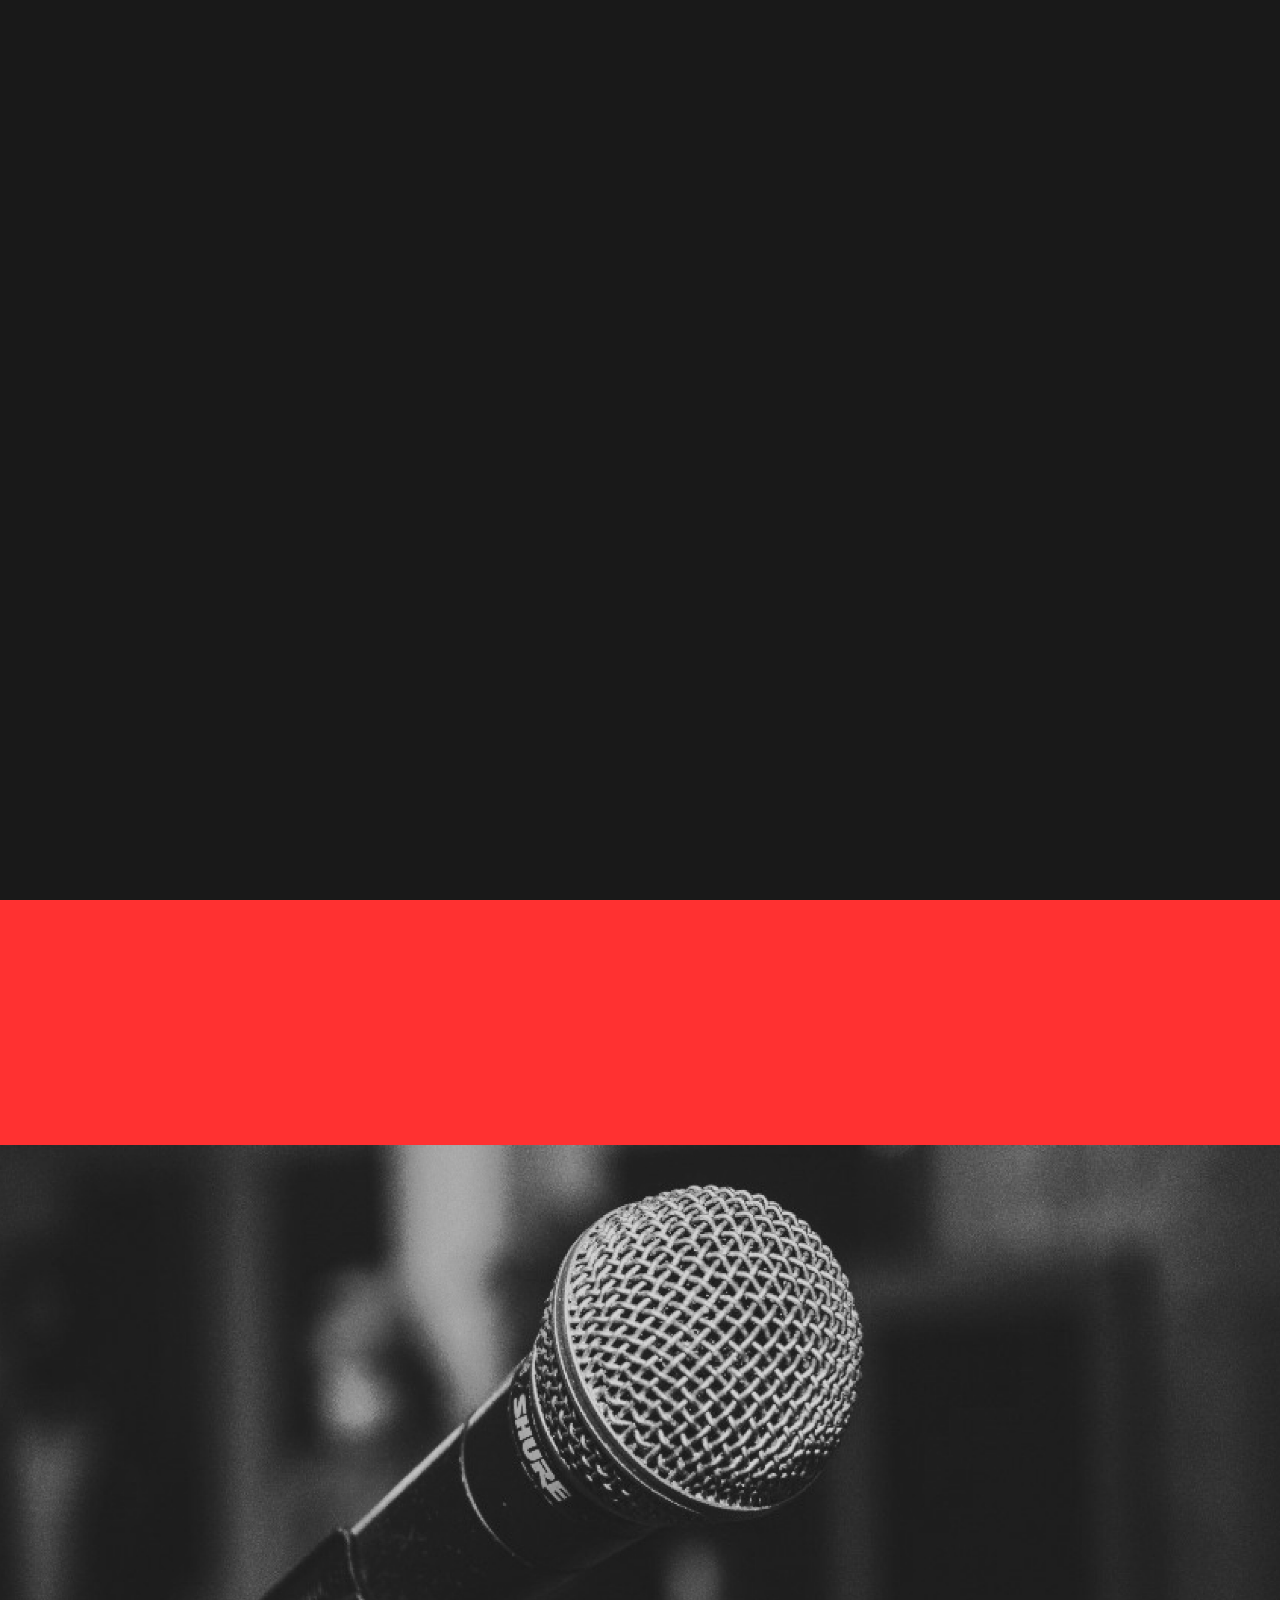
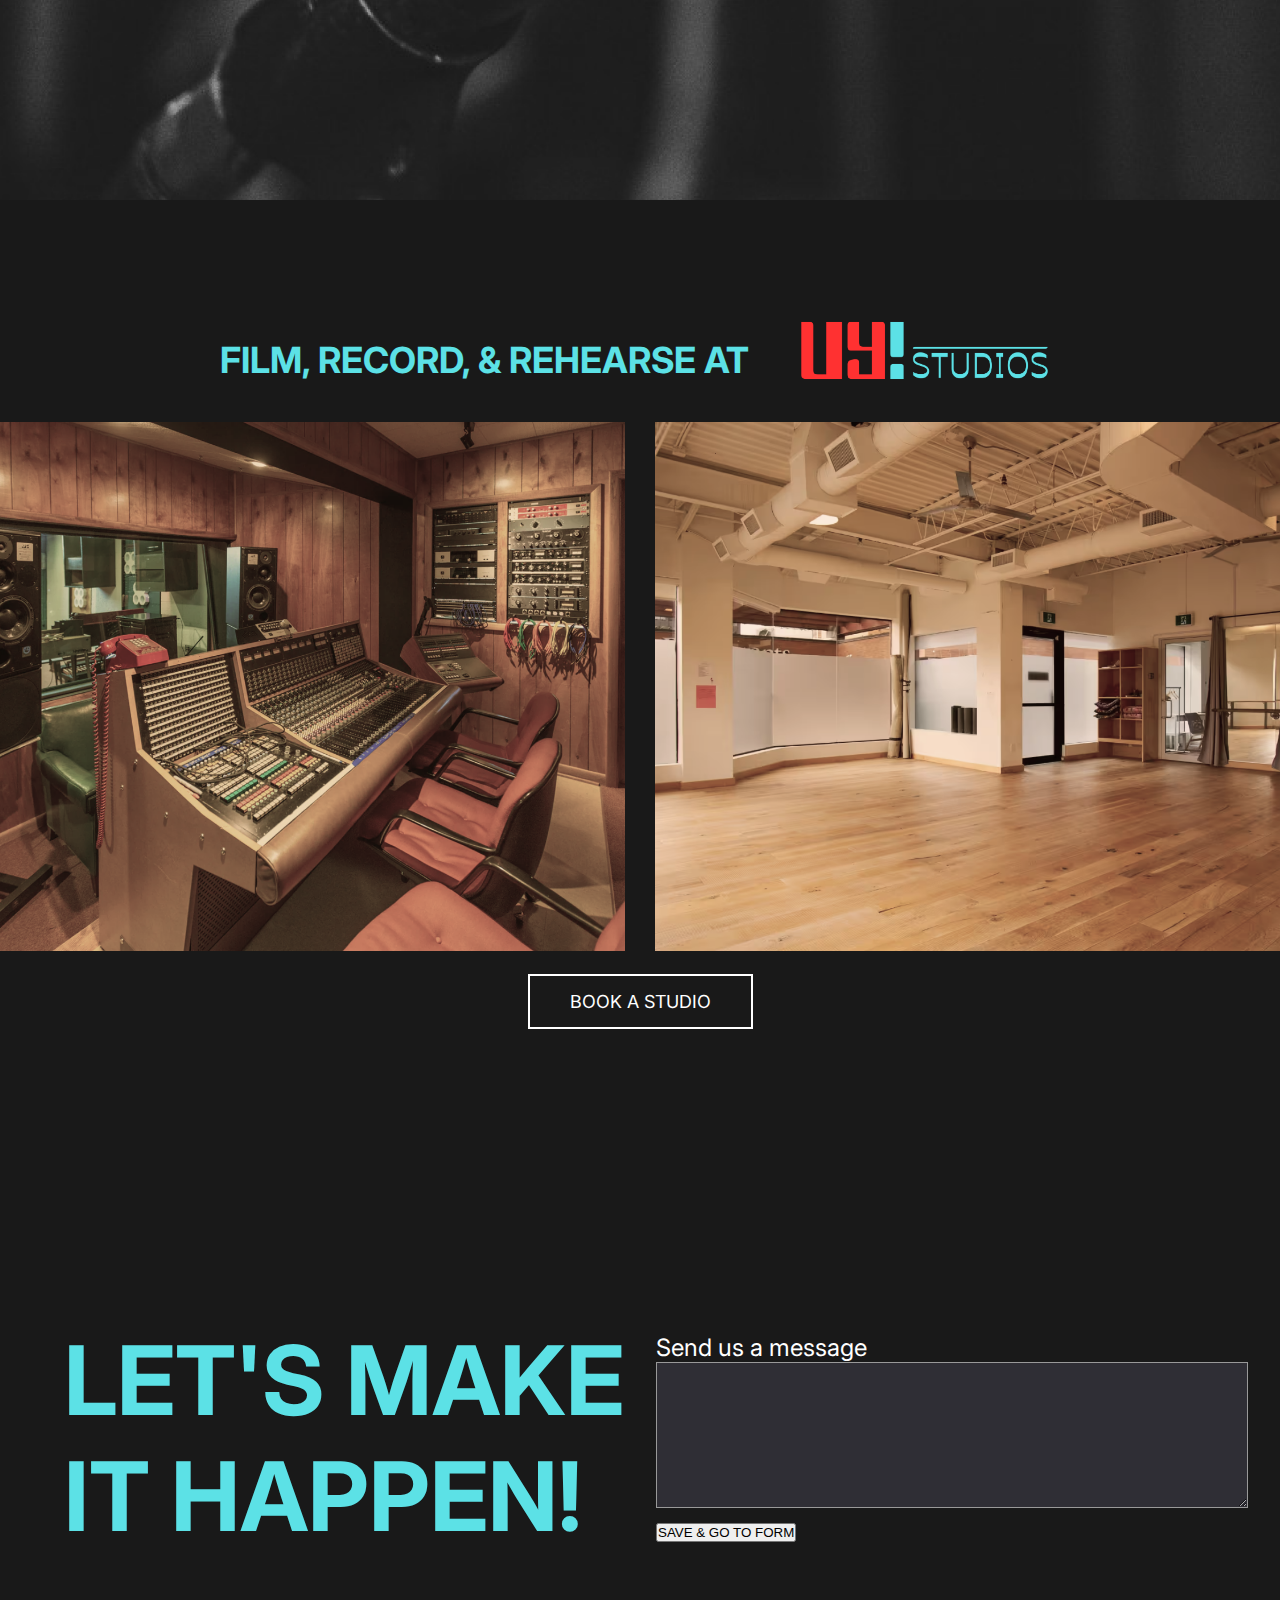
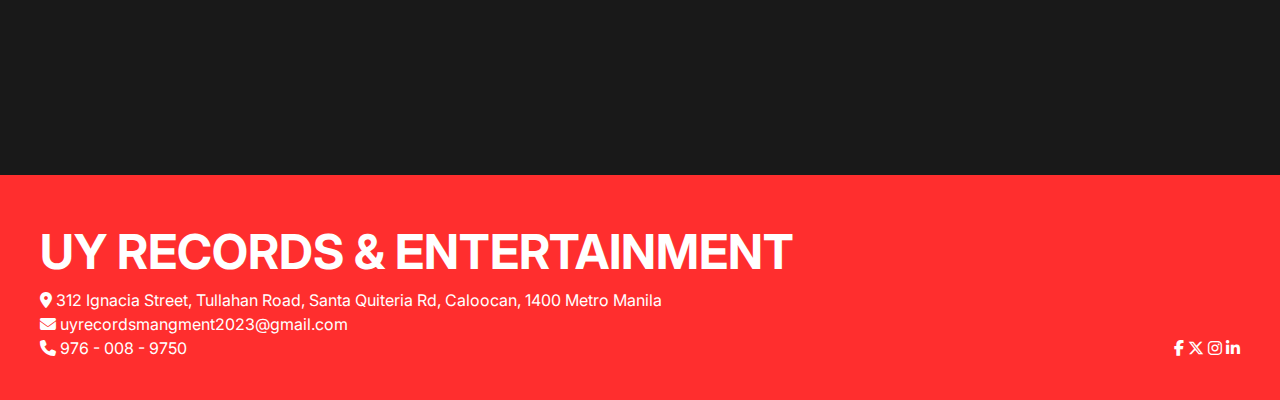
<file: index.html>
<!DOCTYPE html>
<html lang="en">
<head>
  <meta charset="UTF-8" />
  <meta name="viewport" content="width=device-width, initial-scale=1.0" />
  <title>UY RECORDS</title>
  <link rel="stylesheet" href="styles.css" />
  <link href="https://fonts.googleapis.com/css2?family=Inter:wght@400;600&display=swap" rel="stylesheet" />
  <link rel="stylesheet" href="https://cdnjs.cloudflare.com/ajax/libs/font-awesome/6.5.0/css/all.min.css" />
  <link rel="icon" type="image/png" href="res/MainLogo.png" />
</head>

<body>
  <!-- HERO SECTION -->
  <section class="hero-section">
    <!-- Navbar -->
    <header class="navbar">
      <div class="nav-content">
        <a href="index.html" class="logo">
          <img src="res/MainLogo.png" alt="UYRE Logo" />
        </a>
        <nav class="nav-links">
          <a href="about.html">ABOUT</a>
          <a href="artists.html">ARTISTS</a>
          <a href="auditions.html">AUDITIONS</a>
          <a href="studios.html">STUDIOS</a>
          <a href="contact.html">CONTACTS</a>
        </nav>
      </div>
    </header>

    <div class="hero-text-section">
      <span class="hero-text-1">SUPPORTING THE</span>
      <span class="hero-text-2">GROWTH OF OPM</span><br />
      <span class="hero-text-3">
        UYRE aspires to bring a sustainable system for aspiring Filipino artists.
      </span><br />
      <a href="about.html">LEARN MORE</a>
    </div>
  </section>

  <!-- MAIN CONTENT -->
  <main>
    <!-- AUDITION SECTION -->
    <section class="audition-section">
      <div class="text-group-1">
        <span class="aud-text-1">SHOOT YOUR SHOT!</span><br />
        <span class="aud-text-2">TAKE YOUR CHANCE ON BECOMING THE NEXT MUSIC SENSATION</span>
      </div>
      <div class="container-aud">
        <div class="aud-audition-now">
          <a href="auditions.html">AUDITION NOW</a>
        </div>
      </div>
    </section>

    <!-- STUDIO SECTION -->
    <section class="studio-section">
      <div class="STU_TEXT_GROUP">
        <h2 class="STU_TEXT_1">FILM, RECORD, & REHEARSE AT</h2>
        <img src="res/MainLogo.png" alt="UYRE Logo" />
      </div>
      <div class="panel-row">
        <img src="res/PANEL 1.png" alt="Panel 1" />
        <img src="res/PANEL 2.png" alt="Panel 2" />
      </div>
      <div class="STU_LINK_BTN">
        <a href="studios.html">BOOK A STUDIO</a>
      </div>
    </section>
  </main>

  <!-- FOOTER SECTION -->
  <footer class="footer-section">
    <!-- Contact Call-to-Action -->
    <section class="contact-section">
      <div class="CON_LEFT">
        <p>LET'S MAKE <br />IT HAPPEN!</p>
      </div>
      <div class="CON_RIGHT">
        <form id="save-form" class="contact-form">
          <label for="message-box" class="form-label">Send us a message</label><br />
          <textarea id="message-box" name="message" class="message-box form-textarea" rows="8" required></textarea>
          <div class="submit-container">
            <button type="submit">SAVE & GO TO FORM</button>
          </div>
        </form>
      </div>
    </section>

    <!-- Footer Info -->
    <div class="footer-content">
      <div class="contact-info" style="color: white;">
        <span style="font-size: 48px; font-weight: bold;">UY RECORDS & ENTERTAINMENT</span>
        <p><i class="fas fa-map-marker-alt"></i>
          <a href="https://maps.app.goo.gl/CeYNwaDpe9FM5KpA6" target="_blank">
            312 Ignacia Street, Tullahan Road, Santa Quiteria Rd, Caloocan, 1400 Metro Manila
          </a>
        </p>
        <p><i class="fas fa-envelope"></i>
          <a href="mailto:uyrecordsmangment2023@gmail.com">
            uyrecordsmangment2023@gmail.com
          </a>
        </p>
        <p><i class="fas fa-phone"></i>
          <a href="tel:+639760089750">976 - 008 - 9750</a>
        </p>
      </div>

      <!-- Social Media Icons -->
      <div class="social-icons">
        <a href="https://www.facebook.com/uyrecordsent" target="_blank"><i class="fab fa-facebook-f"></i></a>
        <a href="https://x.com/Boss_StudioRBLX" target="_blank"><i class="fab fa-x-twitter"></i></a>
        <a href="https://www.instagram.com/uyrecordsentertainment/" target="_blank"><i class="fab fa-instagram"></i></a>
        <a href="https://www.linkedin.com/in/records-uy-128648209/" target="_blank"><i class="fab fa-linkedin-in"></i></a>
      </div>
    </div>
  </footer>

  <!-- Script: Save message to localStorage and redirect -->
  <script>
    document.getElementById("save-form").addEventListener("submit", function (e) {
      e.preventDefault();
      const message = document.getElementById("message-box").value;
      localStorage.setItem("userMessage", message);
      window.location.href = "contact.html";
    });
  </script>
</body>
</html>
</file>
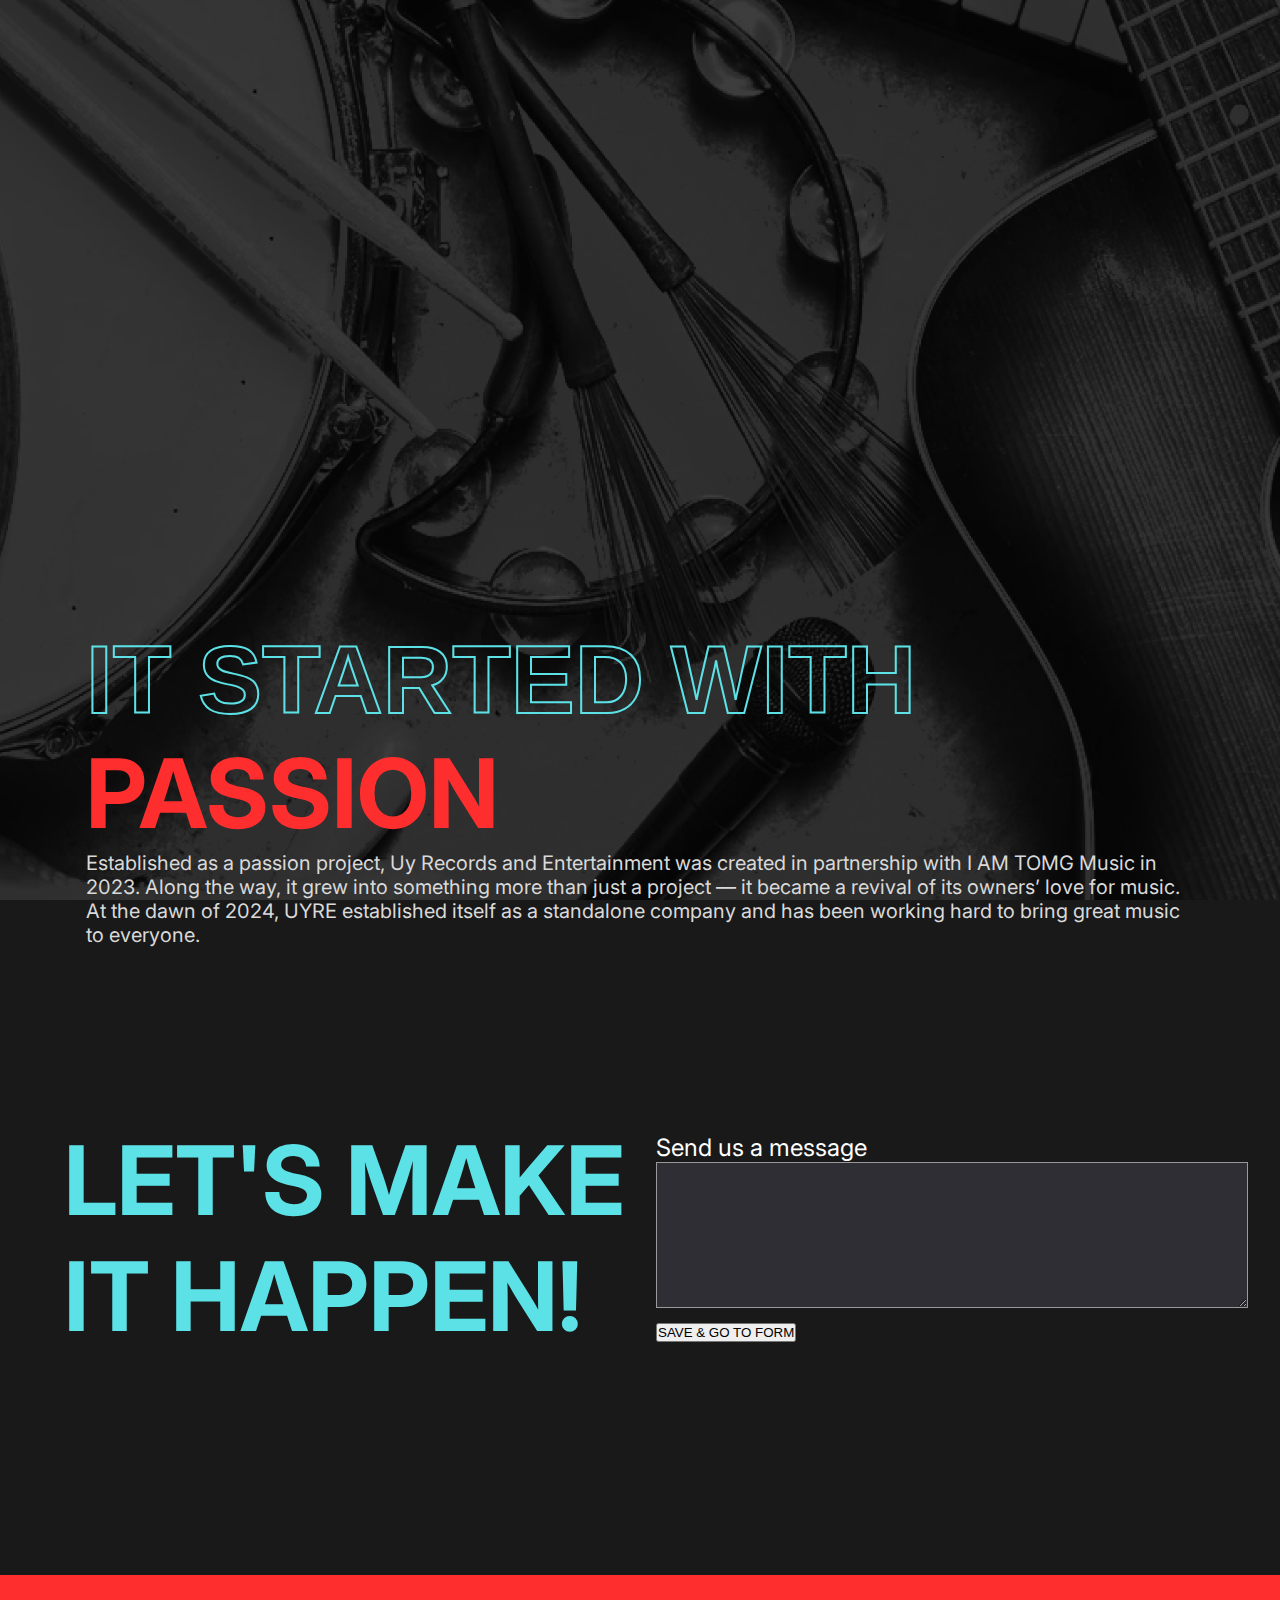
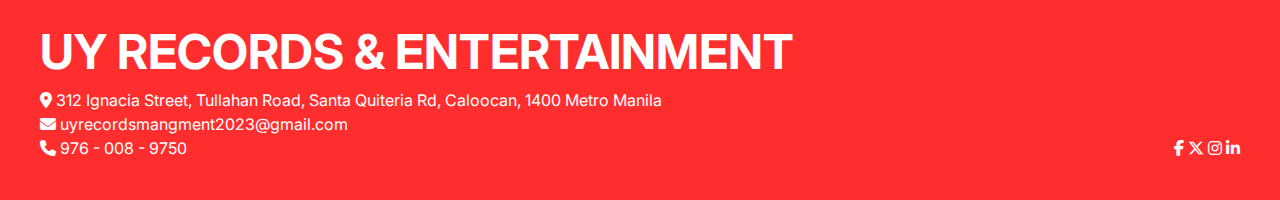
<file: about.html>
<!DOCTYPE html>
<html lang="en">
<head>
  <!-- Meta Tags for Character Encoding and Viewport -->
  <meta charset="UTF-8">
  <meta name="viewport" content="width=device-width, initial-scale=1.0">
  
  <!-- Title and External Resources -->
  <title>UY RECORDS</title>
  <link rel="stylesheet" href="styles.css">
  <link href="https://fonts.googleapis.com/css2?family=Inter:wght@400;600&display=swap" rel="stylesheet">
  <link rel="stylesheet" href="https://cdnjs.cloudflare.com/ajax/libs/font-awesome/6.5.0/css/all.min.css">
  <link rel="icon" type="image/png" href="res/MainLogo.png">
</head>

<body>

  <!-- =============================== -->
  <!-- HERO SECTION - About Page Intro -->
  <!-- =============================== -->
  <section class="About-hero-section">

    <!-- ================== -->
    <!-- Navigation Bar -->
    <!-- ================== -->
    <header class="navbar">
      <div class="nav-content">
        <!-- Logo -->
        <a href="index.html" class="logo">
          <img src="res/MainLogo.png" alt="UY Records Logo">
        </a>
        <!-- Navigation Links -->
        <nav class="nav-links">
          <a href="about.html" style="color: #FF2E2E;">ABOUT</a>
          <a href="artists.html">ARTISTS</a>
          <a href="auditions.html">AUDITIONS</a>
          <a href="studios.html">STUDIOS</a>
          <a href="contact.html">CONTACTS</a>
        </nav>
      </div>
    </header>

    <!-- ========================= -->
    <!-- Hero Content Description -->
    <!-- ========================= -->
    <div class="group-container">
      <span class="hollow-text">IT STARTED WITH&nbsp;</span>
      <span class="hollow-text-2">PASSION<br></span>
      <span style="color: #D9D9D9; font-size: 20px; text-align: justify; font-weight: lighter;">
        Established as a passion project, Uy Records and Entertainment was created in partnership with I AM TOMG Music in 2023.
        Along the way, it grew into something more than just a project — it became a revival of its owners’ love for music.
        At the dawn of 2024, UYRE established itself as a standalone company and has been working hard to bring great music to everyone.
      </span>
    </div>

  </section>

  <!-- ===================== -->
  <!-- FOOTER SECTION -->
  <!-- ===================== -->
  <footer class="footer-section">

    <!-- ========================== -->
    <!-- Contact Message Form Area -->
    <!-- ========================== -->
    <section class="contact-section">
      <div class="CON_LEFT">
        <p>LET'S MAKE <br />IT HAPPEN!</p>
      </div>
      <div class="CON_RIGHT">
        <form id="save-form" class="contact-form">
          <label for="message-box" class="form-label">Send us a message</label><br />
          <textarea id="message-box" name="message" class="message-box form-textarea" rows="8" required></textarea>
          <div class="submit-container">
            <button type="submit">SAVE & GO TO FORM</button>
          </div>
        </form>
      </div>
    </section>

    <!-- =============================== -->
    <!-- Footer Company Info and Social -->
    <!-- =============================== -->
    <div class="footer-content">
      
      <!-- Company Information -->
      <div class="contact-info" style="color: white;">
        <span style="font-size: 48px; font-weight: bold;">UY RECORDS & ENTERTAINMENT</span>
        <p>
          <i class="fas fa-map-marker-alt"></i>
          <a href="https://maps.app.goo.gl/CeYNwaDpe9FM5KpA6" target="_blank">
            312 Ignacia Street, Tullahan Road, Santa Quiteria Rd, Caloocan, 1400 Metro Manila
          </a>
        </p>
        <p>
          <i class="fas fa-envelope"></i>
          <a href="mailto:uyrecordsmangment2023@gmail.com">
            uyrecordsmangment2023@gmail.com
          </a>
        </p>
        <p>
          <i class="fas fa-phone"></i>
          <a href="tel:+639760089750">976 - 008 - 9750</a>
        </p>
      </div>

      <!-- Social Media Icons -->
      <div class="social-icons">
        <a href="https://www.facebook.com/uyrecordsent" target="_blank"><i class="fab fa-facebook-f"></i></a>
        <a href="https://x.com/Boss_StudioRBLX" target="_blank"><i class="fab fa-x-twitter"></i></a>
        <a href="https://www.instagram.com/uyrecordsentertainment/" target="_blank"><i class="fab fa-instagram"></i></a>
        <a href="https://www.linkedin.com/in/records-uy-128648209/" target="_blank"><i class="fab fa-linkedin-in"></i></a>
      </div>
    </div>

  </footer>
  <script>
    document.getElementById("save-form").addEventListener("submit", function (e) {
      e.preventDefault();
      const message = document.getElementById("message-box").value;
      localStorage.setItem("userMessage", message);
      window.location.href = "contact.html";
    });
  </script>

</body>
</html>
</file>
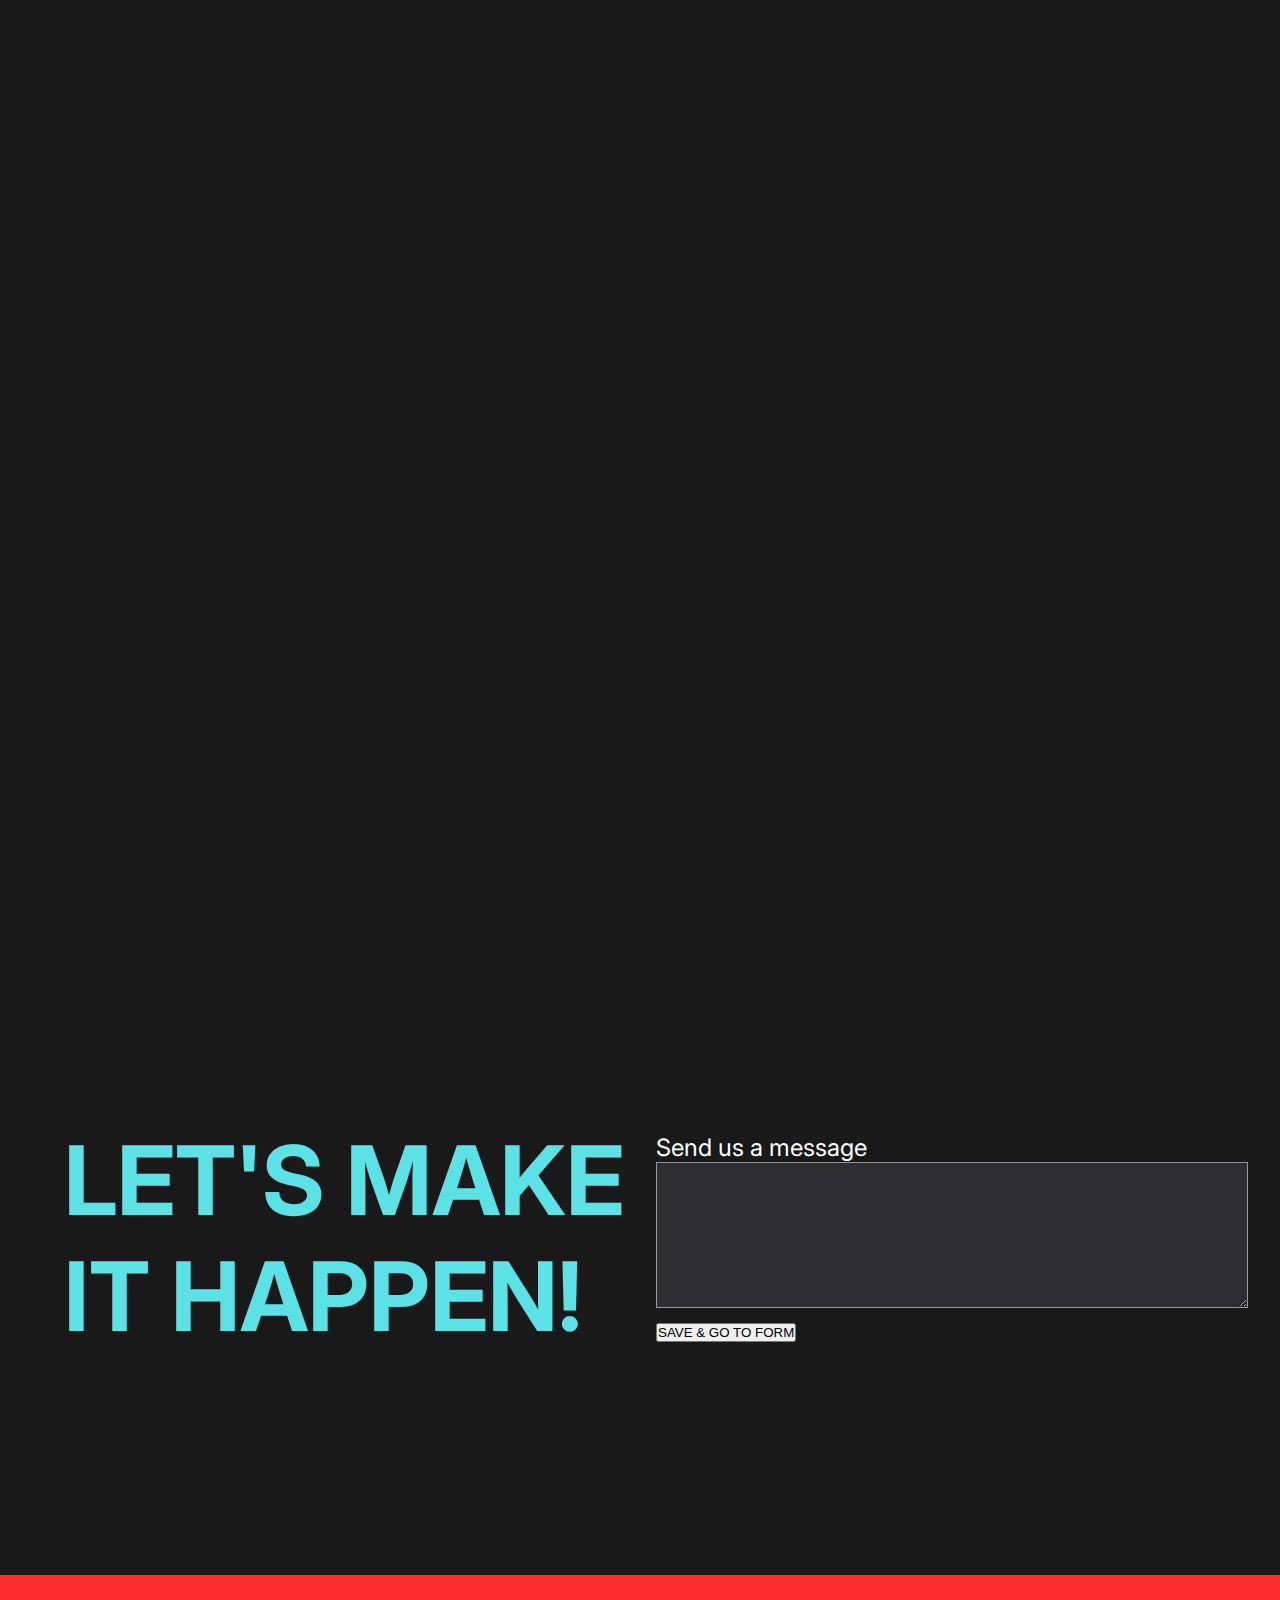
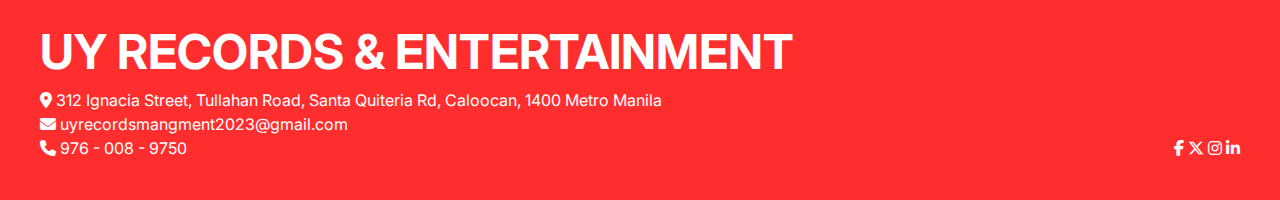
<file: artists.html>
<!DOCTYPE html>
<html lang="en">
<head>
  <meta charset="UTF-8" />
  <meta name="viewport" content="width=device-width, initial-scale=1.0" />
  <title>UY RECORDS</title>

  <!-- Stylesheets -->
  <link rel="stylesheet" href="styles.css" />
  <link href="https://fonts.googleapis.com/css2?family=Inter:wght@400;600&display=swap" rel="stylesheet" />
  <link rel="stylesheet" href="https://cdnjs.cloudflare.com/ajax/libs/font-awesome/6.5.0/css/all.min.css" />

  <!-- Favicon -->
  <link rel="icon" type="image/png" href="res/MainLogo.png" />
</head>
<body>

  <!-- HERO SECTION -->
  <section class="hero-section">
    <!-- NAVBAR -->
    <header class="navbar">
      <div class="nav-content">
        <!-- Logo -->
        <a href="index.html" class="logo">
          <img src="res/MainLogo.png" alt="UY Records Logo" />
        </a>
        
        <!-- Navigation Links -->
        <nav class="nav-links">
          <a href="about.html">ABOUT</a>
          <a href="artists.html" style="color: #FF2E2E;">ARTISTS</a>
          <a href="auditions.html">AUDITIONS</a>
          <a href="studios.html">STUDIOS</a>
          <a href="contact.html">CONTACTS</a>
        </nav>
      </div>
    </header>
  </section>

  <!-- FOOTER SECTION -->
  <footer class="footer-section">

    <!-- CONTACT FORM SECTION -->
    <section class="contact-section">
      <div class="CON_LEFT">
        <p>LET'S MAKE <br />IT HAPPEN!</p>
      </div>
      <div class="CON_RIGHT">
        <form id="save-form" class="contact-form">
          <label for="message-box" class="form-label">Send us a message</label><br />
          <textarea id="message-box" name="message" class="message-box form-textarea" rows="8" required></textarea>
          <div class="submit-container">
            <button type="submit">SAVE & GO TO FORM</button>
          </div>
        </form>
      </div>
    </section>

    <!-- COMPANY INFO AND SOCIAL MEDIA -->
    <div class="footer-content">
      <div class="contact-info" style="color: white;">
        <span style="font-size: 48px; font-weight: bold;">UY RECORDS & ENTERTAINMENT</span>

        <p>
          <i class="fas fa-map-marker-alt"></i>
          <a href="https://maps.app.goo.gl/CeYNwaDpe9FM5KpA6" target="_blank">
            312 Ignacia Street, Tullahan Road, Santa Quiteria Rd, Caloocan, 1400 Metro Manila
          </a>
        </p>
        <p>
          <i class="fas fa-envelope"></i>
          <a href="mailto:yrecordsmangment2023@gmail.com">
            uyrecordsmangment2023@gmail.com
          </a>
        </p>
        <p>
          <i class="fas fa-phone"></i>
          <a href="tel:+639760089750">
            976 - 008 - 9750
          </a>
        </p>
      </div>

      <!-- SOCIAL ICONS -->
      <div class="social-icons">
        <a href="https://www.facebook.com/uyrecordsent" target="_blank">
          <i class="fab fa-facebook-f"></i>
        </a>
        <a href="https://x.com/Boss_StudioRBLX" target="_blank">
          <i class="fab fa-x-twitter"></i>
        </a>
        <a href="https://www.instagram.com/uyrecordsentertainment/" target="_blank">
          <i class="fab fa-instagram"></i>
        </a>
        <a href="https://www.linkedin.com/in/records-uy-128648209/" target="_blank">
          <i class="fab fa-linkedin-in"></i>
        </a>
      </div>
    </div>

  </footer>
  <script>
    document.getElementById("save-form").addEventListener("submit", function (e) {
      e.preventDefault();
      const message = document.getElementById("message-box").value;
      localStorage.setItem("userMessage", message);
      window.location.href = "contact.html";
    });
  </script>

</body>
</html>
</file>
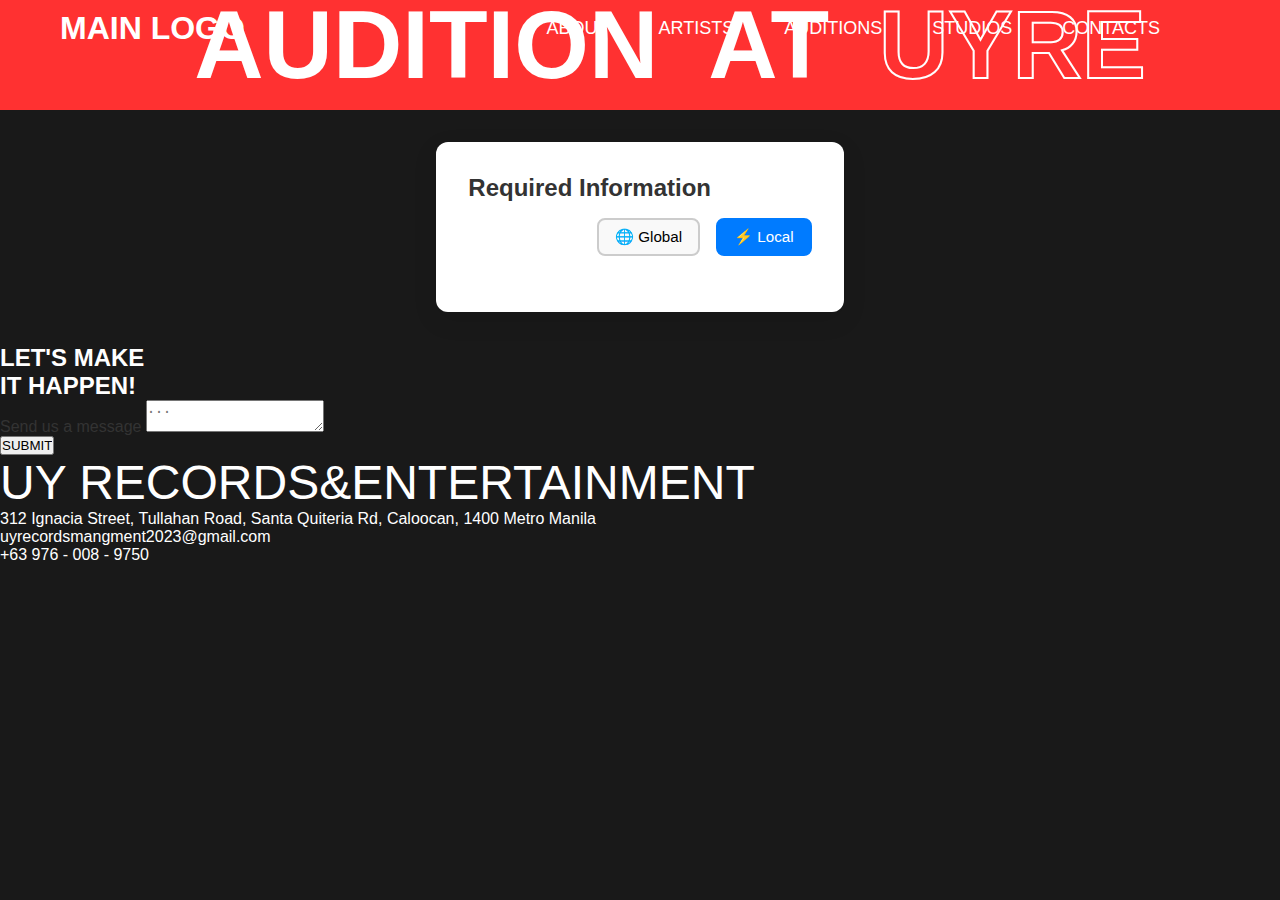
<file: Aud.html>
<!DOCTYPE html>
<html lang="en">
    <head>
        <meta charset="UTF-8">
        <meta name="viewport" content="width=device-width, initial-scale=1.0">
        <title>UY RECORDS </title>
        <link rel="stylesheet" href="styles_aud.css">
        <link href="https://fonts.googleapis.com/css2?family=Inter:wght@400;600&display=swap" rel="stylesheet">
        <link rel="icon" type="image/png" href="res/MainLogo.png">

    </head>
<body>
    <!--HERO SECTION-->
    <section class="hero-section">
    <!--NavBar-->
    <header class="navbar">
        <div class="nav-content">
              <a href="index.html" class="logo"> MAIN LOGO</a>
            <nav class="nav-links">
                <a href="about.html"> ABOUT</a>
                <a href="artists.html">ARTISTS</a>
                <a href="auditions.html">AUDITIONS</a>
                <a href="studios.html">STUDIOS</a>
                <a href="contact.html">CONTACTS</a>
            </nav>
        </div>
    </header>
    
        <div class ="hero-text-section"> 
            <span > AUDITION </span>
            <span> AT</span>
            <span class="hollow-text"> UYRE</span>
        </div>
        </section>
 

        <div class="wrapper">
  <section class="form-section">
    <span>Required Information</span>
  
    <div class="audition-type">
      <span>Audition Type</span>
      <button class="type-btn" type="button">🌐 Global</button>
      <button class="type-btn active" type="button">⚡ Local</button>
    </div>
 
  </section>
</div>
    </main>
        <footer class="footer-section">
      <!-- Contact Section DI PA TAPOS-->
      <section class="contact-section">
        <div class="CON_LEFT">
          <h2>LET'S MAKE<br>IT HAPPEN!</h2>
        </div>
        <div class="CON_RIGHT">
          <form>
            <label for="message-box">Send us a message</label>
            <textarea id="message-box" placeholder="..." class="message-box"></textarea>
            <div>
              <input type="submit" value="SUBMIT">
            </div>
          </form>
        </div>
      </section>
      <div class="footer-content">
        <div class="contact-info" style="color: white;">
                <span style="font-size: 48px;">UY RECORDS&ENTERTAINMENT</span>
                <p><i class="fas fa-map-marker-alt"></i> 312 Ignacia Street, Tullahan Road, Santa Quiteria Rd, Caloocan, 1400 Metro Manila</p>
                <p><i class="fas fa-envelope"></i> uyrecordsmangment2023@gmail.com</p>
                <p><i class="fas fa-phone"></i> +63 976 - 008 - 9750</p>
            </div>
            <div class="social-icons">
              <a href="https://www.facebook.com/uyrecordsent"><i class="fab fa-facebook-f"></i></a>
              <a href="#"><i class="fab fa-x-twitter"></i></a>
              <a href="https://www.instagram.com/uyrecordsentertainment/"><i class="fab fa-instagram"></i></a>
              <a href="#"><i class="fab fa-linkedin-in"></i></a>
            </div>
      </div>
    
    </footer>
</body>
</html>
</file>
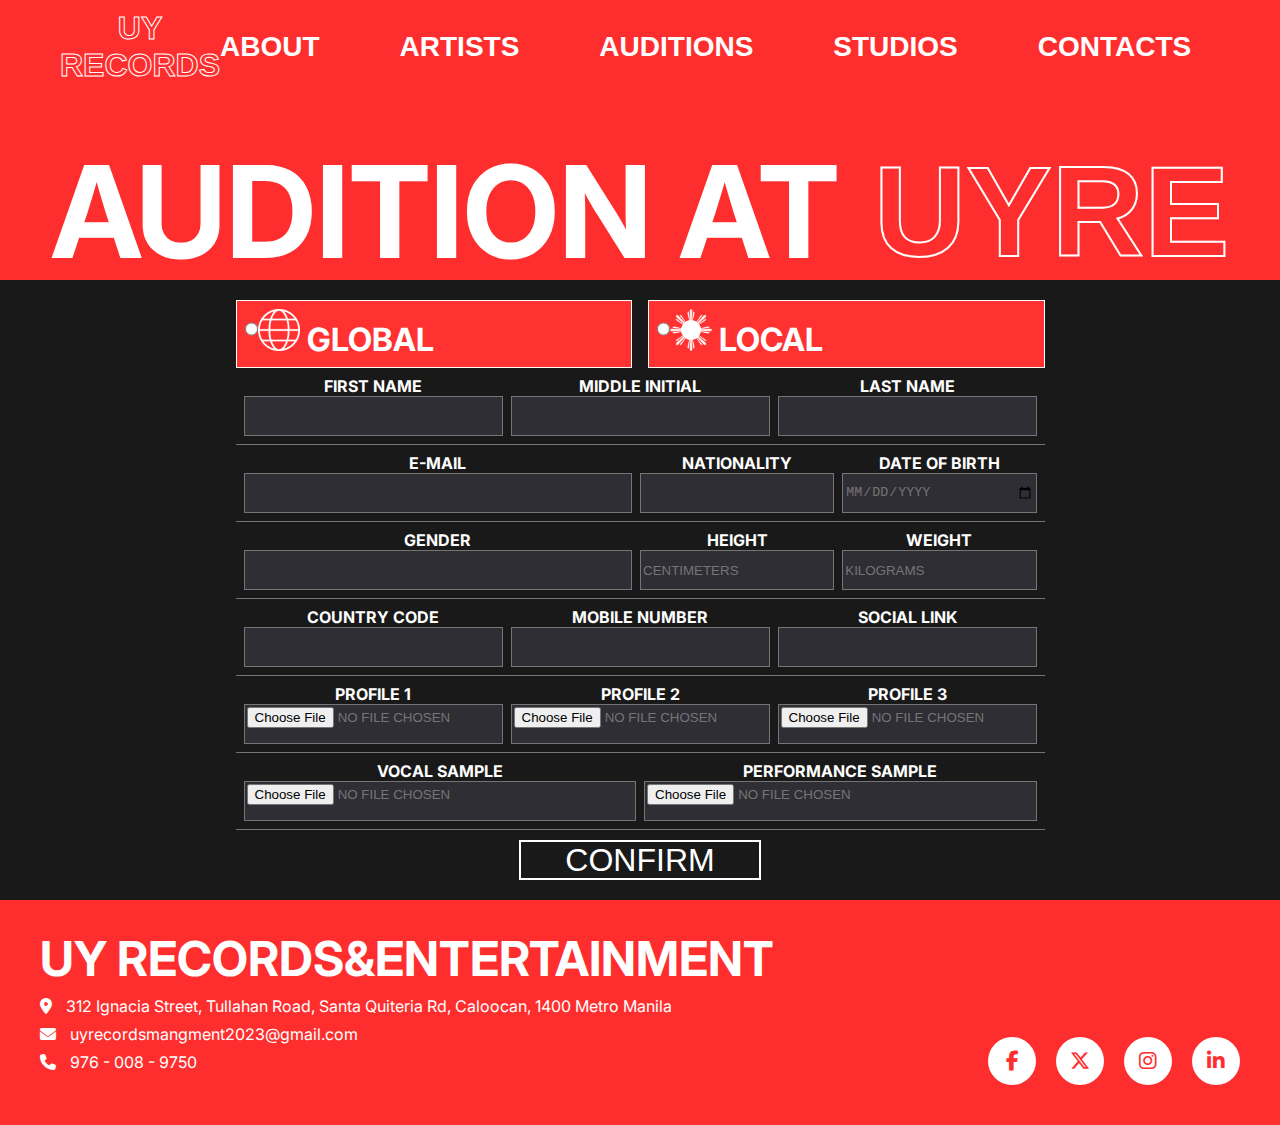
<file: auditions.html>
<!DOCTYPE html>
<html lang="en">
<head>
  <meta charset="UTF-8" />
  <meta name="viewport" content="width=device-width, initial-scale=1.0"/>
  <title>UY RECORDS</title>

  <!-- External CSS and Fonts -->
  <link rel="stylesheet" href="form.css"/>
  <link rel="stylesheet" href="https://cdnjs.cloudflare.com/ajax/libs/font-awesome/6.5.0/css/all.min.css"/>
  <link href="https://fonts.googleapis.com/css2?family=Inter:wght@400;600&display=swap" rel="stylesheet"/>
  <link rel="icon" type="image/png" href="res/MainLogo.png"/>
</head>

<body>
  <!-- HERO SECTION -->
  <section class="hero-section">

    <!-- NAVIGATION BAR -->
    <header class="navbar">
      <div class="nav-content">
        <a href="index.html" class="logo">UY RECORDS</a>
        <nav class="nav-links">
          <a href="about.html">ABOUT</a>
          <a href="artists.html">ARTISTS</a>
          <a href="auditions.html">AUDITIONS</a>
          <a href="studios.html">STUDIOS</a>
          <a href="contact.html">CONTACTS</a>
        </nav>
      </div>
      <div class="nav-text">
        <span>AUDITION AT&nbsp;</span>
        <span class="hollow-text">UYRE</span>
      </div>
    </header>

    <!-- AUDITION FORM SECTION -->
    <section class="container">
      <form action="/ArmanProject/includes/form.php" method="post" enctype="multipart/form-data">
        
        <!-- CATEGORY SELECTION -->
        <div class="aud-sub-container">
          <div class="aud-item">
            <input type="radio" id="global" name="category" value="GLOBAL" required />
            <label for="global">
              <img class="icon default" src="res/global.png" alt="global icon" style="width: 42px;"/>
              <img class="icon selected" src="res/global-active.png" alt="global selected icon" style="width: 42px;"/>
              GLOBAL
            </label>
          </div>

          <div class="aud-item">
            <input type="radio" id="local" name="category" value="LOCAL" />
            <label for="local">
              <img class="icon default" src="res/local.png" alt="local icon" style="width: 42px;"/>
              <img class="icon selected" src="res/local-active.png" alt="local selected icon" style="width: 42px;"/>
              LOCAL
            </label>
          </div>
        </div>

        <!-- PERSONAL DETAILS -->
        <div class="sub-container">
          <div class="sub-item">
            <label for="firstname">FIRST NAME</label>
            <input type="text" id="firstname" name="firstname" required />
          </div>
          <div class="sub-item">
            <label for="middleInitial">MIDDLE INITIAL</label>
            <input type="text" id="middleInitial" name="middleInitial" maxlength="1" />
          </div>
          <div class="sub-item">
            <label for="lastname">LAST NAME</label>
            <input type="text" id="lastname" name="lastname" required />
          </div>
        </div>

        <div class="sub-container">
          <div class="sub-item-2">
            <label for="email">E-MAIL</label>
            <input type="email" id="email" name="email" required />
          </div>
          <div class="sub-item">
            <label for="nationality">NATIONALITY</label>
            <input type="text" id="nationality" name="nationality" required />
          </div>
          <div class="sub-item">
            <label for="dob">DATE OF BIRTH</label>
            <input type="date" id="dob" name="dob" required />
          </div>
        </div>

        <div class="sub-container">
          <div class="sub-item-2">
            <label for="gender">GENDER</label>
            <input type="text" id="gender" name="gender" required />
          </div>
          <div class="sub-item">
            <label for="height">HEIGHT</label>
            <input type="number" id="height" name="height" required placeholder="centimeters" />
          </div>
          <div class="sub-item">
            <label for="weight">WEIGHT</label>
            <input type="number" id="weight" name="weight" required placeholder="kilograms" />
          </div>
        </div>

        <!-- CONTACT INFO -->
        <div class="sub-container">
          <div class="sub-item">
            <label for="country_code">COUNTRY CODE</label>
            <input type="text" id="country_code" name="country_code" required />
          </div>
          <div class="sub-item">
            <label for="mobile">MOBILE NUMBER</label>
            <input type="tel" id="mobile" name="mobile" required />
          </div>
          <div class="sub-item">
            <label for="social_link">SOCIAL LINK</label>
            <input type="url" id="social_link" name="social_link" />
          </div>
        </div>

        <!-- FILE UPLOADS -->
        <div class="sub-container">
          <div class="sub-item">
            <label for="profile1">PROFILE 1</label>
            <input type="file" id="profile1" name="profile1" accept="image/*" required />
          </div>
          <div class="sub-item">
            <label for="profile2">PROFILE 2</label>
            <input type="file" id="profile2" name="profile2" accept="image/*" required />
          </div>
          <div class="sub-item">
            <label for="profile3">PROFILE 3</label>
            <input type="file" id="profile3" name="profile3" accept="image/*" required />
          </div>
        </div>

        <div class="sub-container">
          <div class="sub-item">
            <label for="vocal_sample">VOCAL SAMPLE</label>
            <input type="file" id="vocal_sample" name="vocal_sample" accept="audio/*" required />
          </div>
          <div class="sub-item">
            <label for="performance_sample">PERFORMANCE SAMPLE</label>
            <input type="file" id="performance_sample" name="performance_sample" accept="video/*" required />
          </div>
        </div>

        <!-- SUBMIT BUTTON -->
        <button type="submit" class="submit">CONFIRM</button>
      </form>
    </section>
  </section>

  <!-- FOOTER SECTION -->
  <footer class="footer-section">
    
    <div class="footer-content">

      <!-- Contact Info -->
      <div class="contact-info" style="color: white;">
        <span style="font-size: 48px; font-weight: bold;">UY RECORDS&ENTERTAINMENT</span>
        <p>
          <i class="fas fa-map-marker-alt"></i>
          <a href="https://maps.app.goo.gl/CeYNwaDpe9FM5KpA6" target="_blank">
            312 Ignacia Street, Tullahan Road, Santa Quiteria Rd, Caloocan, 1400 Metro Manila
          </a>
        </p>
        <p>
          <i class="fas fa-envelope"></i>
          <a href="mailto:yrecordsmangment2023@gmail.com">
            uyrecordsmangment2023@gmail.com
          </a>
        </p>
        <p>
          <i class="fas fa-phone"></i>
          <a href="tel:+639760089750">976 - 008 - 9750</a>
        </p>
      </div>

      <!-- Social Icons -->
      <div class="social-icons">
        <a href="https://www.facebook.com/uyrecordsent" target="_blank" aria-label="Facebook">
          <i class="fab fa-facebook-f"></i>
        </a>
        <a href="https://x.com/Boss_StudioRBLX" target="_blank" aria-label="X (Twitter)">
          <i class="fab fa-x-twitter"></i>
        </a>
        <a href="https://www.instagram.com/uyrecordsentertainment/" target="_blank" aria-label="Instagram">
          <i class="fab fa-instagram"></i>
        </a>
        <a href="https://www.linkedin.com/in/records-uy-128648209/" target="_blank" aria-label="LinkedIn">
          <i class="fab fa-linkedin-in"></i>
        </a>
      </div>
    </div>
  </footer>
  <script>
    document.getElementById("save-form").addEventListener("submit", function (e) {
      e.preventDefault();
      const message = document.getElementById("message-box").value;
      localStorage.setItem("userMessage", message);
      window.location.href = "contact.html";
    });
  </script>
</body>
</html>
</file>
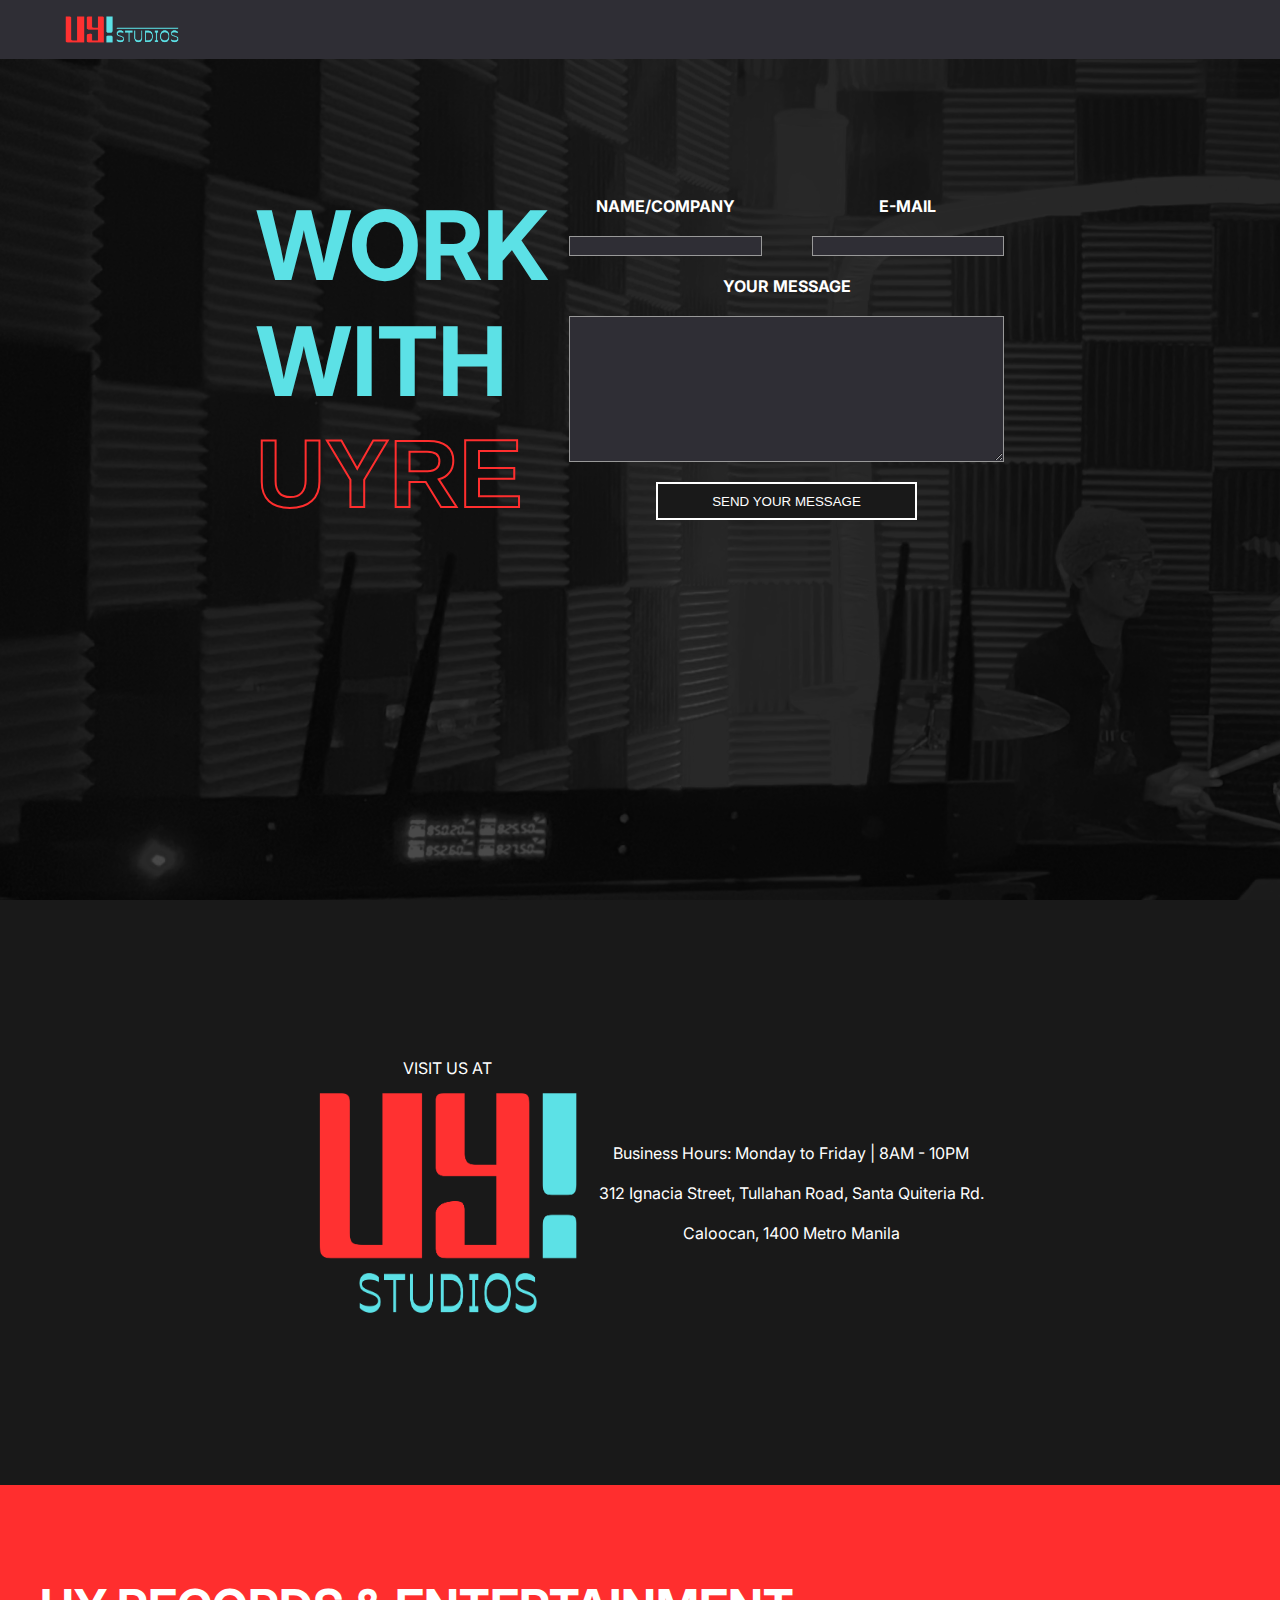
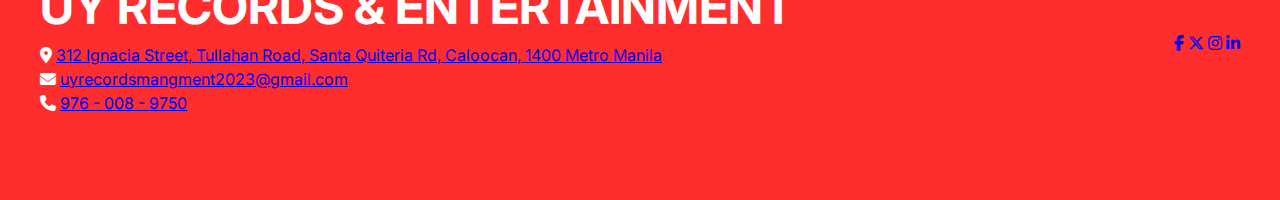
<file: contact.html>
<!DOCTYPE html>
<html lang="en">
<head>
  <meta charset="UTF-8">
  <meta name="viewport" content="width=device-width, initial-scale=1">
  <title>UY RECORDS</title>

  <!-- Google Fonts -->
  <link href="https://fonts.googleapis.com/css2?family=Inter:wght@400;600&display=swap" rel="stylesheet">

  <!-- Font Awesome Icons -->
  <link rel="stylesheet" href="https://cdnjs.cloudflare.com/ajax/libs/font-awesome/6.5.0/css/all.min.css">

  <!-- Favicon -->
  <link rel="icon" type="image/png" href="res/MainLogo.png">

  <!-- Custom CSS -->
  <link rel="stylesheet" href="styles.css">
</head>

<body>
  <!-- ================= HERO SECTION ================= -->
  <section class="contact-page-section">

    <!-- ============ NAVIGATION BAR ============ -->
    <header class="cont-navbar">
      <div class="nav-content">
        <a href="index.html" class="logo">
          <img src="res/MainLogo.png" alt="UYRE Logo">
        </a>
        <nav class="nav-links">
          <a href="about.html">ABOUT</a>
          <a href="artists.html">ARTISTS</a>
          <a href="auditions.html">AUDITIONS</a>
          <a href="studios.html">STUDIOS</a>
          <a href="contact.html" style="color: #FF2E2E;">CONTACTS</a>
        </nav>
      </div>
    </header>

    <!-- ============ MAIN CONTACT CONTENT ============ -->
    <main class="c-container">
      <!-- LEFT TEXT SIDE -->
      <div class="c-sub-container-1">
        <span style="color: #5CE1E6;">WORK</span>
        <span style="color: #5CE1E6;">WITH</span>
        <span class="hollow-text-3">UYRE</span>
      </div>

      <!-- CONTACT FORM SIDE -->
      <div class="c-sub-container-2">
        <form method="POST" action="includes/send_email.php">
          <div class="c-item-top-row">
            <div class="c-item">
              <label for="name-company">NAME/COMPANY</label>
              <input type="text" id="name-company" name="name-company" class="message-box">
            </div>
            <div class="c-item">
              <label for="e-mail">E-MAIL</label>
              <input type="text" id="e-mail" name="e-mail" class="message-box">
            </div>
          </div>

          <div class="c-item">
            <label for="message">YOUR MESSAGE</label>
            <textarea id="message" name="message" class="message-box" rows="8" required></textarea>
            <button type="submit">SEND YOUR MESSAGE</button>
          </div>
        </form>
      </div>
    </main>
  </section>

  <!-- ================= FOOTER ================= -->
  <footer class="footer-section">
    <!-- Upper Row with Info -->
    <div class="footer-content-upper-row">
      <div class="footer-left-container">
        <div class="left-container">
          <span>VISIT US AT</span>
          <img src="res/contactsLogo.png" alt="Contacts Logo" class="footerContactsLogo">
        </div>
      </div>
      <div class="footer-right-container">
        <span>Business Hours: Monday to Friday | 8AM - 10PM</span><br>
        <span>312 Ignacia Street, Tullahan Road, Santa Quiteria Rd.</span><br>
        <span>Caloocan, 1400 Metro Manila</span>
      </div>
    </div>

    <!-- Contact Details and Social Icons -->
    <div class="footer-content-contacts">
      <div class="contact-info" style="color: white;">
        <span style="font-size: 48px; font-weight: bold;">UY RECORDS & ENTERTAINMENT</span>
        <p><i class="fas fa-map-marker-alt"></i>
          <a href="https://maps.app.goo.gl/CeYNwaDpe9FM5KpA6" target="_blank">
            312 Ignacia Street, Tullahan Road, Santa Quiteria Rd, Caloocan, 1400 Metro Manila
          </a>
        </p>
        <p><i class="fas fa-envelope"></i>
          <a href="mailto:uyrecordsmangment2023@gmail.com">uyrecordsmangment2023@gmail.com</a>
        </p>
        <p><i class="fas fa-phone"></i>
          <a href="tel:+639760089750">976 - 008 - 9750</a>
        </p>
      </div>

      <!-- Social Media Links -->
      <div class="social-icons">
        <a href="https://www.facebook.com/uyrecordsent" target="_blank"><i class="fab fa-facebook-f"></i></a>
        <a href="https://x.com/Boss_StudioRBLX" target="_blank"><i class="fab fa-x-twitter"></i></a>
        <a href="https://www.instagram.com/uyrecordsentertainment/" target="_blank"><i class="fab fa-instagram"></i></a>
        <a href="https://www.linkedin.com/in/records-uy-128648209/" target="_blank"><i class="fab fa-linkedin-in"></i></a>
      </div>
    </div>
  </footer>

  <!-- ================= SCRIPT: Restore Drafted Message ================= -->
  <script>
    window.addEventListener("DOMContentLoaded", () => {
      const messageBox = document.getElementById("message");
      const savedMessage = localStorage.getItem("userMessage");

      if (messageBox && savedMessage) {
        messageBox.value = savedMessage;
        localStorage.removeItem("userMessage");
      }
    });
  </script>
</body>
</html>
</file>
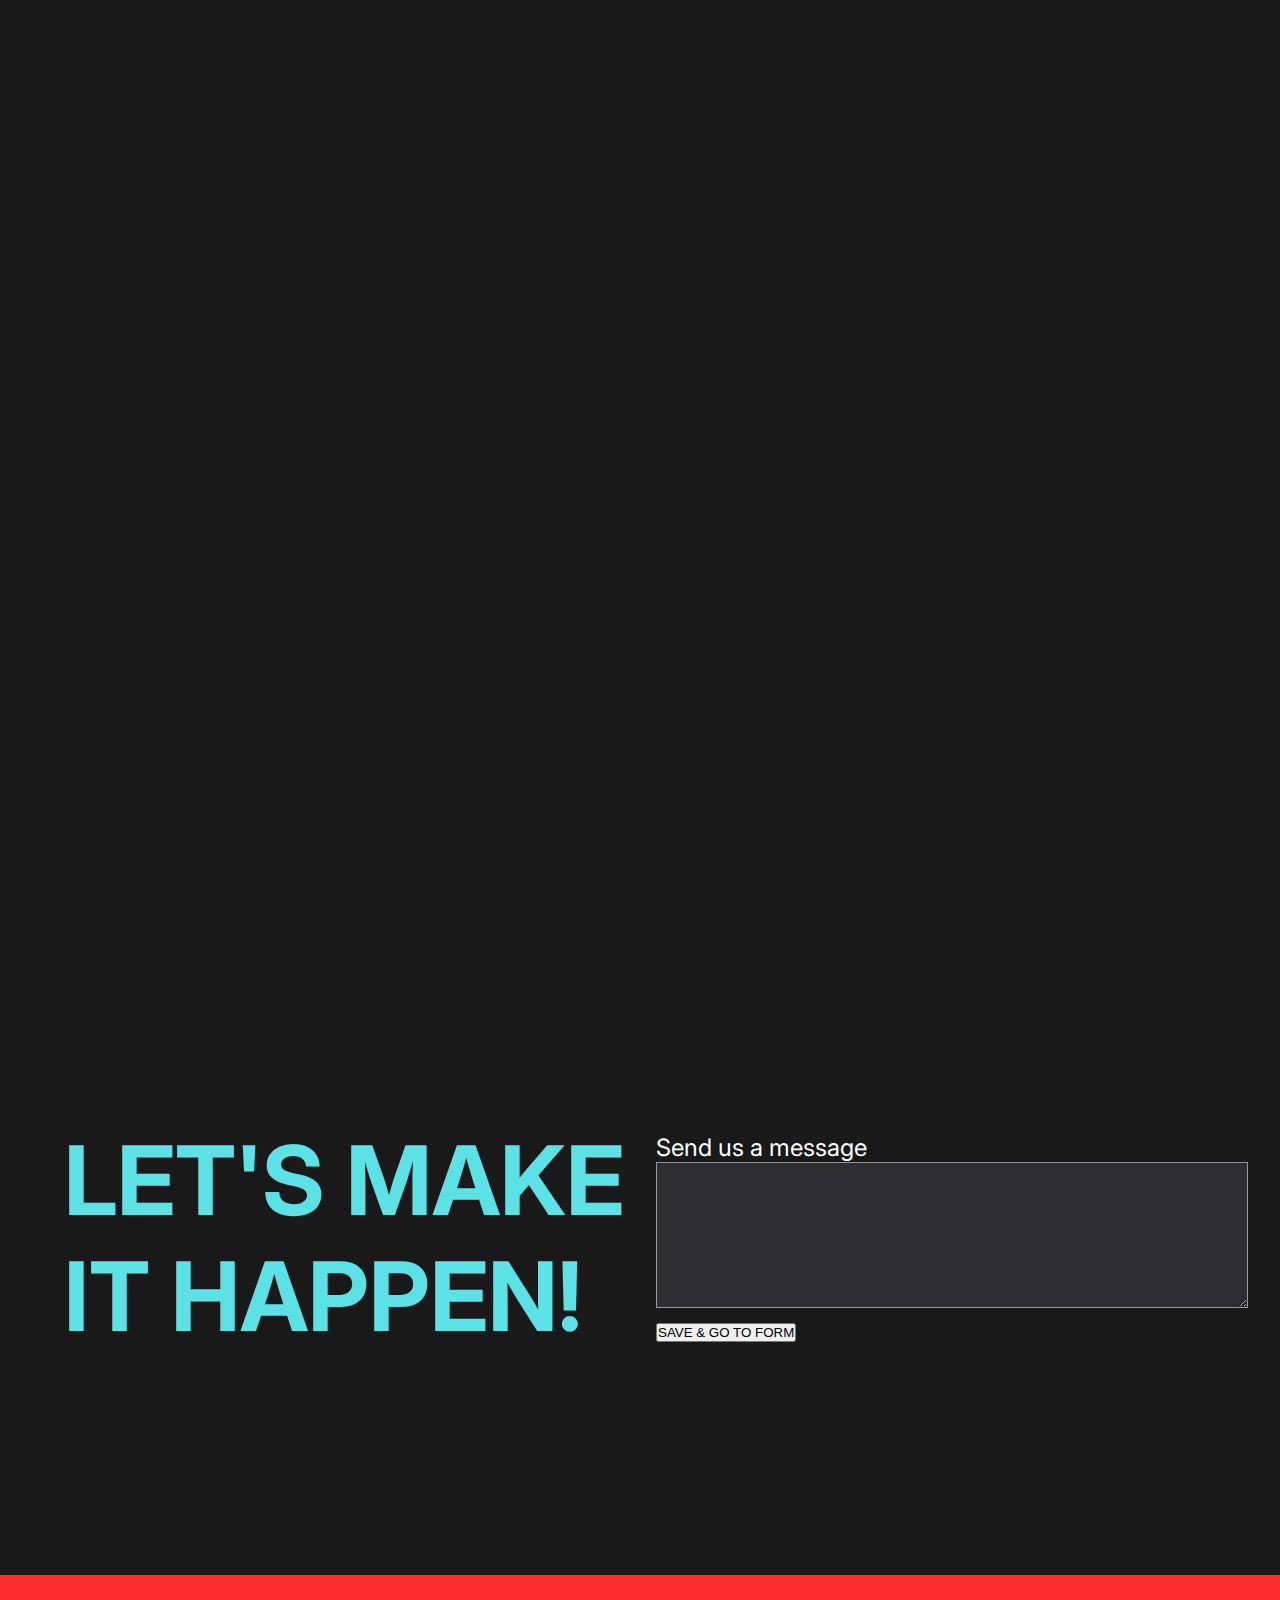
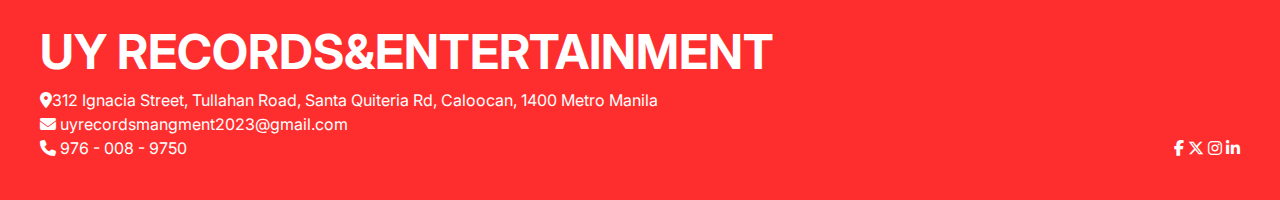
<file: studios.html>
<!DOCTYPE html>
<html lang="en">
<head>
  <meta charset="UTF-8">
  <meta name="viewport" content="width=device-width, initial-scale=1.0">
  <title>UY RECORDS </title>
  <link rel="stylesheet" href="styles.css">
  <link href="https://fonts.googleapis.com/css2?family=Inter:wght@400;600&display=swap" rel="stylesheet">
  <link rel="stylesheet" href="https://cdnjs.cloudflare.com/ajax/libs/font-awesome/6.5.0/css/all.min.css">
  <link rel="icon" type="image/png" href="res/MainLogo.png">

</head>
<body>
    <!--HERO SECTION-->
    <section class="hero-section">
    <!--NavBar-->
    <header class="navbar">
        <div class="nav-content">
              <a href="index.html" class="logo"><img src="res/MainLogo.png">  </a>
            <nav class="nav-links">
                <a href="about.html"> ABOUT</a>
                <a href="artists.html">ARTISTS</a>
                <a href="auditions.html">AUDITIONS</a>
                <a href="studios.html" style="color: #FF2E2E;">STUDIOS</a>
                <a href="contact.html">CONTACTS</a>
            </nav>
        </div>
    </header>
    </section>
<footer class="footer-section">
      <!-- Contact Section DI PA TAPOS-->
      <section class="contact-section">
      <div class="CON_LEFT">
        <p>LET'S MAKE <br />IT HAPPEN!</p>
      </div>
      <div class="CON_RIGHT">
        <form id="save-form" class="contact-form">
          <label for="message-box" class="form-label">Send us a message</label><br />
          <textarea id="message-box" name="message" class="message-box form-textarea" rows="8" required></textarea>
          <div class="submit-container">
            <button type="submit">SAVE & GO TO FORM</button>
          </div>
        </form>
      </div>
    </section>
      <div class="footer-content">
        <div class="contact-info" style="color: white;">
                <span style="font-size: 48px; font-weight: bold;">UY RECORDS&ENTERTAINMENT</span>
                <p><i class="fas fa-map-marker-alt"></i><a href="https://maps.app.goo.gl/CeYNwaDpe9FM5KpA6" target="_blank">312 Ignacia Street, Tullahan Road, Santa Quiteria Rd, Caloocan, 1400 Metro Manila </a></p>
                <p><i class="fas fa-envelope"></i><a href="mailto:yrecordsmangment2023@gmail.com"> uyrecordsmangment2023@gmail.com</p></a>
                <p><i class="fas fa-phone"></i> <a href="tel:+639760089750"> 976 - 008 - 9750</p></a>
            </div>
            <div class="social-icons">
              <a href="https://www.facebook.com/uyrecordsent" target="_blank"><i class="fab fa-facebook-f"></i></a>
              <a href="https://x.com/Boss_StudioRBLX" target="_blank"><i class="fab fa-x-twitter"></i></a>
              <a href="https://www.instagram.com/uyrecordsentertainment/" target="_blank"><i class="fab fa-instagram"></i></a>
              <a href="https://www.linkedin.com/in/records-uy-128648209/" target="_blank"><i class="fab fa-linkedin-in"></i></a>
            </div>
      </div>
    
    </footer>
    <script>
    document.getElementById("save-form").addEventListener("submit", function (e) {
      e.preventDefault();
      const message = document.getElementById("message-box").value;
      localStorage.setItem("userMessage", message);
      window.location.href = "contact.html";
    });
  </script>



</body>
</html>
</file>
<file: styles.css>
/* Reset and Basics */
* {
  margin: 0;
  padding: 0;
  box-sizing: border-box;
}

body {
  font-family: 'Inter', Arial, Helvetica, sans-serif;
  background-color: #191919;
  color: #fff;
}

body.fade-out {
  opacity: 0;
  transition: opacity 0.5s ease;
}

/*------------------------------------*/
/*            HERO SECTION             */
/*------------------------------------*/
.hero-section {
  background: url(res/nav_img.jpg) center/cover no-repeat;
  width: 100%;
  height: 100vh;
  display: flex;
  flex-direction: column;
  align-items: center;
  font-weight: bold;
  text-align: center;
  color: white;
  animation: fadeInZoom 1.2s ease-out forwards;
  opacity: 0;
}

/*------------------------------------*/
/*         ABOUT HERO SECTION          */
/*------------------------------------*/
.About-hero-section {
  background: url(res/About.png) center/cover no-repeat;
  width: 100%;
  height: 100vh;
  display: flex;
  flex-direction: column;
  font-weight: bold;
  text-align: center;
  color: white;
}

.group-container {
  margin: 550px 70px;
  justify-content: end;
  align-items: flex-start; /* Align items to left (X-axis) */
  text-align: left; /* Left align text */
  padding: 1rem; /* Optional spacing */
}

.hollow-text,
.hollow-text-3 {
  font-family: 'Arial', sans-serif;
  font-size: 96px;
  font-weight: bold;
  color: transparent;
  -webkit-text-stroke: 2px;
}

.hollow-text {
  -webkit-text-stroke-color: #5CE1E6;
}

.hollow-text-3 {
  -webkit-text-stroke-color: #FF2E2E;
}

.hollow-text-2 {
  font-size: 96px;
  font-weight: bold;
  color: #FF2E2E;
}

/*------------------------------------*/
/*             NAVBAR                  */
/*------------------------------------*/
.navbar {
  animation: fadeSlideDown 0.8s ease-out forwards;
  opacity: 0;
  display: flex;
  flex-direction: column;
  height: 280px;
  justify-content: space-between;
  padding: 10px 20px;
  width: 100%;
}

.nav-content {
  display: flex;
  justify-content: space-between;
  align-items: center;
  width: 100%;
  padding: 0 70px 0 40px;
}

.logo img,
.logo {
  height: 39px;
  text-decoration: none;
}

.logo:hover {
  color: #5CE1E6;
}

.nav-links {
  display: flex;
  gap: 80px;
  font-weight: 700;
}

.nav-links a {
  color: white;
  text-decoration: none;
  font-size: 18px;
  opacity: 0;
  transform: translateY(-20px);
  animation: fadeSlideDown 0.5s ease-out forwards;
  animation-delay: 0.5s;
}

.nav-links a:hover {
  color: #5CE1E6;
}

.nav-links a.active {
  color: #5CE1E6;
}

/*------------------------------------*/
/*          HERO TEXT ANIMATIONS       */
/*------------------------------------*/
.hero-text-section span,
.hero-text-section a {
  opacity: 0;
}

.hero-text-1 {
  animation: fadeSlideUp 0.8s ease-out forwards;
  animation-delay: 0.3s;
}

.hero-text-2 {
  animation: fadeSlideUp 0.8s ease-out forwards;
  animation-delay: 0.6s;
  color: #FF3131;
}

.hero-text-3 {
  font-size: 24px;
  animation: fadeSlideUp 0.8s ease-out forwards;
  animation-delay: 0.9s;
}

.hero-text-section a {
  margin-top: 40px;
  font-size: 36px;
  display: inline-block;
  padding: 10px 20px;
  border: 2px solid white;
  color: white;
  text-decoration: none;
  animation: fadeSlideUp 0.8s ease-out forwards;
  animation-delay: 1.2s;
}

/*------------------------------------*/
/*        CONTACT PAGE SECTION         */
/*------------------------------------*/
.contact-page-section {
  background-image: url(res/CONTACTSBG.png);
  width: 100%;
  height: 100vh;
  display: flex;
  flex-direction: column;
  align-items: center;
  font-weight: bold;
  text-align: center;
  color: white;
}

/* Footer on Contacts Page */
.footer-content-contacts {
  display: flex;
  justify-content: space-between;
  align-items: center;
  width: 100%;
  height: 35vh;
  background-color: #FF2E2E;
  color: white;
  padding: 40px;
  text-align: left;
}

.footer-content-upper-row {
  height: 65vh;
  display: flex;
  flex-direction: row;
  align-items: center;
  justify-content: center;
  text-align: center;
}

.footer-left-container,
.footer-right-container,
.left-container {
  display: flex;
  flex-direction: column;
}

.left-container {
  align-items: center;
}

.footer-right-container {
  display: flex;
  flex-direction: column;
}

.footerContactsLogo {
  width: 302px;
  height: 250px;
}

/* Contact Navbar */
.cont-navbar {
  background-color: #2F2E35;
  display: flex;
  flex-direction: column;
  justify-content: space-between;
  padding: 10px 20px;
  width: 100%;
}

.c-container {
  margin-top: 10%;
  display: flex;
  flex-direction: row;
  width: 60%;
  height: fit-content;
}

.c-sub-container-1 {
  display: flex;
  flex-direction: column;
  flex: 1;
  text-align: left;
  font-size: 96px;
}

.c-sub-container-2 {
  display: flex;
  flex-direction: column;
  width: 100%;
  margin: auto;
}

.c-item-top-row {
  display: flex;
  gap: 10px;
  margin-bottom: 10px;
}

.c-item {
  padding: 5px 20px;
  width: 100%;
  display: flex;
  flex-direction: column;
  gap: 20px;
  box-sizing: border-box; /* prevents padding overflow */
}

.c-item button {
  align-self: center;
  height: 38px;
  border: solid 2px white;
  background-color: #191919;
  color: #FFFFFF;
  width: 60%;
}

.c-container input {
  width: 100%;
  height: 60%;
}

/*------------------------------------*/
/*          AUDITION SECTION           */
/*------------------------------------*/
.audition-section {
  width: 100%;
  height: 100vh;
  display: flex;
  flex-direction: column;
  align-items: center;
  justify-content: center;
  text-align: center;
}

.text-group-1 {
  display: flex;
  flex-direction: column;
  align-items: center;
  justify-content: center;
  background-color: #FF3131;
  color: white;
  padding: 40px 20px;
  width: 100%;
}

.aud-text-1 {
  font-size: clamp(48px, 8vw, 96px);
  font-weight: 600;
  animation: slideDown 0.8s ease-out forwards;
  animation-delay: 0.3s;
  opacity: 0;
}

.aud-text-2 {
  font-size: 24px;
  animation: slideUp 0.8s ease-out forwards;
  animation-delay: 0.6s;
  opacity: 0;
}

.container-aud {
  width: 100%;
  height: 100%;
  background: url(res/AUDITION_IMG.png) center/cover no-repeat;
  display: flex;
  justify-content: center;
  align-items: flex-end;
}

.aud-audition-now {
  margin-bottom: 60px;
}

.aud-audition-now a {
  padding: 15px 30px;
  font-size: 24px;
  color: white;
  text-decoration: none;
  border: 2px solid #fff;
  background-color: rgba(0, 0, 0, 0.4);
  animation: fadeScaleIn 0.8s ease-out forwards;
  animation-delay: 1s;
  opacity: 0;
}

/*------------------------------------*/
/*          STUDIO SECTION             */
/*------------------------------------*/
.studio-section {
  display: flex;
  flex-direction: column;
  justify-content: center;
  height: 100vh;
  padding: 40px 20px;
  text-align: center;
  background-color: #191919;
  color: #5CE1E6;
}

.STU_TEXT_GROUP {
  display: flex;
  justify-content: center;
  align-items: first baseline;
  gap: 40px;
  margin-bottom: 40px;
}

.STU_TEXT_1 {
  font-size: 36px;
  font-weight: 700;
  margin: 0;
}

.STU_TEXT_GROUP img {
  height: 85px;
  transform: translateY(20px);
}

.panel-row {
  display: flex;
  justify-content: center;
  gap: 30px;
  margin-bottom: 40px;
}

.panel-row img {
  width: 100%;
  max-width: 700px;
  height: auto;
}

.STU_LINK_BTN a {
  padding: 15px 40px;
  font-size: 18px;
  color: white;
  text-decoration: none;
  border: 2px solid #fff;
  transition: background-color 0.3s, color 0.3s;
}

.STU_LINK_BTN a:hover {
  font-weight: bold;
}

/*------------------------------------*/
/*          CONTACT SECTION            */
/*------------------------------------*/
.contact-section {
  height: 75vh;
  display: flex;
  justify-content: space-between;
  gap: 2rem;
  padding: 2rem;
  align-items: center;
  justify-content: center;
}

.CON_LEFT {
  flex: 1;
  display: flex;
  justify-content: flex-end; /* Align content to right */
}

.CON_LEFT p {
  color: #5CE1E6;
  font-size: 96px;
  font-weight: bold;
}

.CON_RIGHT {
  flex: 1;
  font-size: 24px;
}

.submit-button {
  width: 100%;
  padding: 8px;
  border: 1px solid white;
  background-color: #191919;
  color: white;
}

.contact-form {
  width: 100%;
  max-width: 700px;
}

.message-box {
  width: 100%; /* Expand textarea width */
  background-color: #2F2E35;
  border: 1px solid rgb(153, 153, 153);
  color: white;
  font-size: 16px;
}

/*------------------------------------*/
/*          FOOTER SECTION             */
/*------------------------------------*/
.footer-content {
  display: flex;
  justify-content: space-between;
  align-items: last baseline;
  width: 100%;
  height: 25vh;
  background-color: #FF2E2E;
  color: white;
  padding: 40px;
  text-align: left;
}

.footer h2 {
  font-weight: bold;
  margin-bottom: 20px;
}

.contact-info {
  font-size: 16px;
  line-height: 1.5;
}
.footer-content a,
.footer-content a:visited,
.footer-content a:hover,
.footer-content a:active {
  text-decoration: none;  /* remove underline */
  color: white;           /* white text */
}

/*------------------------------------*/
/*          ANIMATIONS                 */
/*------------------------------------*/
@keyframes fadeInZoom {
  0% {
    transform: scale(0.6);
    opacity: 0;
  }
  100% {
    transform: scale(1);
    opacity: 1;
  }
}

@keyframes fadeSlideDown {
  0% {
    opacity: 0;
    transform: translateY(-20px);
  }
  100% {
    opacity: 1;
    transform: translateY(0);
  }
}

@keyframes fadeSlideUp {
  0% {
    opacity: 0;
    transform: translateY(20px);
  }
  100% {
    opacity: 1;
    transform: translateY(0);
  }
}

@keyframes slideDown {
  0% {
    transform: translateY(-40px);
    opacity: 0;
  }
  100% {
    transform: translateY(0);
    opacity: 1;
  }
}

@keyframes slideUp {
  0% {
    transform: translateY(40px);
    opacity: 0;
  }
  100% {
    transform: translateY(0);
    opacity: 1;
  }
}

@keyframes fadeScaleIn {
  0% {
    opacity: 0;
    transform: scale(0.8);
  }
  100% {
    opacity: 1;
    transform: scale(1);
  }
}

/*------------------------------------*/
/*          RESPONSIVE DESIGN          */
/*------------------------------------*/
@media screen and (max-width: 768px) {
  .hero-text-1,
  .hero-text-2,
  .hollow-text,
  .hollow-text-2,
  .hollow-text-3 {
    font-size: 48px;
  }

  .nav-links {
    gap: 20px;
    flex-direction: column;
  }

  .group-container {
    margin: 200px 30px;
  }

  .contact-section {
    flex-direction: column;
    text-align: center;
  }

  .c-container {
    flex-direction: column;
    width: 100%;
  }

  .footer-content-contacts {
    flex-direction: column;
    height: auto;
    padding: 20px;
  }
}
</file>
<file: styles_aud.css>
/* Reset and Basics */
*{
    margin: 0;
    padding: 0;
    box-sizing: border-box;
}
  
body {
    font-family: 'Arial', sans-serif;
    background-color: #191919;
    color: #fff;
}
  
a {
    color: #fff;
    text-decoration: none;
}  


/* Header */ 
.hero-section{
  background-position: center;   /* centers the image */
  background-repeat: no-repeat;  /* prevents image from repeating */
  width: 100%;                   /* full width of the page */           
  display: flex;
  flex-direction: column;
  justify-content: center;
  color: white;
  background-color:#FF3131;
}
.hero-text-section {
  position: relative;
  bottom: 10px;        
  font-size: 96px;     
  font-weight: bold;
  margin-left: 60px;
  display: flex;
  color: white;
  justify-content: center;
  gap: 50px;
  
}
.container a {
  margin-top: 50px;
  
  background-color: #FF3131;
  padding: 5px 40px 5px 40px;
  border:solid  transparent;
  font-size: 48px;
}
.hollow-text{
  color:transparent;
  -webkit-text-stroke: 2px white; 
}
/* Navbar styling */
.navbar {
display: flex;                          /* Enable flexbox for the navbar */
justify-content: space-between;         /* Horizontally center the nav content */
align-items: center;                    /* Vertically center the nav content */
width: 100%;                            /* Ensure it takes the full width */
position: absolute;                        /* Keep the navbar fixed at the top */
top: 0;                                 /* Position it at the top */
left: 0;                                /* Align it to the left */
padding: 10px 20px;                     /* Add padding */
z-index: 10;                            /* Ensure navbar stays above other content */
}

/* Nav content wrapper */
.nav-content {
display: flex;                     /* Enable flexbox for the nav content */
justify-content: space-between;     /* Space between logo, nav links, and search bar */
width: 100%;                        /* Ensure it takes the full width */
align-items: center;               /* Vertically center the items */
margin-left: 40px;
margin-right: 100px;
}

/* Logo styling */
.logo {
font-size: 32px;
font-weight: bold;
font-weight: 900px;
color: white;
}

.logo:hover {  
color: #5CE1E6;
}
/* nav links */
.nav-links {
display: flex;                     
gap: 50px;                         
font-weight: 700px;
}

.nav-links a {
color: white;
text-decoration: none;
font-size: 18px;
}

.nav-links a:hover {
color: #FF3131;
}



.FAQ-container {
    max-width: 600px;
    margin: auto;
  }

  .FAQ-container-item {
    background-color: #2F2E35;
    margin: 5px 0;
    cursor: pointer;
    padding: 15px;
    position: relative;
    transition: background 0.3s;
  }

  .FAQ-container-item:hover {
    background-color: #e0e0e0;
  }

  .FAQ-answer {
    max-height: 0;
    overflow: hidden;

    transition: max-height 0.3s ease;
    padding: 0 15px;
    font-size: 14px;
  }

  .FAQ-container-item.active + .FAQ-answer {
    max-height: 200px; /* Adjust based on expected answer size */
    padding: 15px;
    border-radius: 0 0 8px 8px;
  }

/* */
.container {
  display: flex;
}



/* This shi is the form*/
.form-section {
  max-width: 800px;
  margin: 0 auto;
  padding: 2rem;
  background: #ffffff;
  border-radius: 12px;
  box-shadow: 0 8px 24px rgba(0,0,0,0.1);
  font-family: 'Segoe UI', sans-serif;
}

.form-section > span {
  display: block;
  font-size: 1.5rem;
  font-weight: bold;
  margin-bottom: 1rem;
  color: #333;
}

.audition-type {
  display: flex;
  align-items: center;
  gap: 1rem;
  margin-bottom: 1.5rem;
}

.audition-type span {
  font-weight: 500;
  margin-right: 1rem;
}

.type-btn {
  padding: 0.5rem 1rem;
  border: 2px solid #ccc;
  border-radius: 8px;
  background: #f9f9f9;
  cursor: pointer;
  font-size: 0.95rem;
  transition: all 0.3s ease;
}

.type-btn:hover {
  background: #eee;
}

.type-btn.active {
  background: #007bff;
  color: white;
  border-color: #007bff;
}
.wrapper {
  display: flex;
  justify-content: center;
  padding: 2rem;
}

.form-section {
  display: inline-block; 
  padding: 2rem;
  border-radius: 12px;
  font-family: 'Segoe UI', sans-serif;
  max-width: 100%; 
  inline-size: fit-content; 
  block-size: fit-content;  
  
}

.audition-form {
  display: flex;
  flex-direction: column;
  gap: 1.5rem;
}

.form-group {
  display: flex;
  flex-wrap: wrap;
  gap: 1rem;
  border-bottom: #ffffff;
}

.sub-container {
  display: flex;
  flex-direction: column;
  min-width: 200px;
}


label {
  margin-bottom: 0.3rem;
  font-weight: 500;
  color: #333;
}

input[type="text"],
input[type="email"],
input[type="url"],
input[type="file"] {
  padding: 0.6rem;
  border-radius: 6px;
  border: 1px solid #ccc;
  font-size: 0.95rem;
  transition: border 0.2s;
}

input[type="text"]:focus,
input[type="email"]:focus,
input[type="url"]:focus {
  border-color: #007bff;
  outline: none;
}

.confirm-btn {
  align-self: flex-start;
  padding: 0.75rem 2rem;
  font-size: 1rem;
  background: #28a745;
  color: white;
  border: none;
  border-radius: 8px;
  cursor: pointer;
  transition: background 0.3s ease;
}

.confirm-btn:hover {
  background: #218838;
}
</file>
<file: form.css>
/* Reset and Basics */
*{
	margin: 0;
	padding: 0;
	box-sizing: border-box;
}
	
body {
    font-family: 'Inter', Arial, Helvetica, sans-serif;
	background-color: #191919;
	color: #fff;
}
	
.hero-section {
	background-color: #191919;
	width: 100%;
	height: 100vh;
	display: flex;
	flex-direction: column;
	align-items: center;
	font-weight: bold;
	text-align: center;
	
}

/* Navbar */
.navbar {
	display: flex;
	flex-direction: column;
	background-color: #FF2E2E;
	height: 280px;
	justify-content: space-between;
	padding: 10px 20px;
	width: 100%;
}

.nav-content {
	display: flex;
	justify-content: space-between;
	align-items: center;
	width: 100%;
	padding: 0 70px 0 40px;
		
}

.logo {
	font-family: Arial, Helvetica, sans-serif;
	font-size: 32px; 
	text-decoration: none; 
	color: transparent;
	-webkit-text-stroke: 1px white;
}
.logo:hover {
	color: #5CE1E6;
}

.nav-links {
	display: flex;
	gap: 80px;
	font-weight: 700;
}

.nav-links a {
	font-family: 'Arial', sans-serif;
	text-decoration: none;
	font-size: 28px;
	color: white;
}

.nav-links a:hover {
	font-family: 'Arial', sans-serif;
	color: #5CE1E6;
}
.hollow-text{
	font-family: 'Arial', sans-serif;
	color:transparent;
	-webkit-text-stroke: 2px white; 
}
.navbar span {
	justify-content: center;
	text-align: center;
	font-size: 128px;
}
.nav-text {
	margin-top: 50px;
	display: flex;
	justify-content: center;
	align-items: center;
	gap: 8px; /* space between the spans */
	font-size: 20px;
	font-weight: bold;
	color: white;
}

/*------------------------------------GENERAL STYLES------------------------------------*/
.container {
	background-color: #191919;
	color: white;
	display: flex;
	flex-direction: column;
	justify-content: center;
	align-items: center;
	font-size: 16px;
	width: 800px;
	height: 100%;
}

.aud-sub-container {
	gap: 16px;
	display: flex;
	flex-direction: row;
	justify-content: center;
}
.aud-item{
	width: 100%;
	background-color: #FF3131;
	font-size: 32px;
	display: flex;
	padding: 8px;
	border: solid 1px white;
}
.aud-item:has(input[type="radio"]:checked) {
	background-color: white;
	color: black;
	border-color: white;
}
.icon.selected {
	display: none;
}

input[type="radio"] + label .selected { 
	display: none;
}

input[type="radio"]:checked + label .default {
	display: none;
}

input[type="radio"]:checked + label .selected {
	display: inline;
}


.sub-container {
	padding: 4px;    
	display: flex;
	flex-direction: row;
	/* justify-items doesn't apply to flex containers */
	justify-content: space-evenly; /* spreads out items evenly */
	border-bottom: solid 1px #757575;
}

.sub-item {
	display: flex;
	flex-direction: column;
	flex: 1;
	padding: 4px;
}
.sub-item-2 {
	display: flex;
	flex-direction: column;
	flex: 2; 
	padding: 4px;
}
.container input {
	height: 40px;
	padding: 2px;
	border: solid 1px #757575;
	background-color: #2F2E35;
	color: #757575;
	text-transform: uppercase;

}
input:-webkit-autofill {
	-webkit-box-shadow: 0 0 0px 1000px white inset !important; /* or your background color */
	-webkit-text-fill-color: #000 !important; /* your text color */
}
.submit{
	margin-top: 10px;
	background-color: transparent;
	width: 30%;
	height: 40px;
	font-size: 32px;
	color: white;
	border: solid 2px white;
}
.submit :hover {
	border: solid 2px #5CE1E6;
	color: #5CE1E6;  
}

/*------------------------------------FOOTER SECTION------------------------------------*/
.footer-content {
	display: flex;
	justify-content: space-between;
	align-items: last baseline;
	width: 100%;
	height: 25vh;
	background-color: #FF2E2E;
	color: white;
	padding: 40px;
	text-align: left;
}

.footer h2 {
	font-weight: bold;
	margin-bottom: 20px;
}

.contact-info {
	font-size: 16px;
}

.contact-info p {
	margin: 8px 0;
}

.contact-info a,
.contact-info a:visited,
.contact-info a:hover,
.contact-info a:active {
	text-decoration: none;
	color: white;
}

.contact-info i {
	margin-right: 10px;
	color: white;
}

.social-icons {
	display: flex;
	gap: 20px;
}

.social-icons a {
	display: flex;
	align-items: center;
	justify-content: center;
	width: 48px;
	height: 48px;
	background-color: white;
	color: #FF2E2E;
	border-radius: 50%;
	text-decoration: none;
	transition: 0.3s;
}

.social-icons a:hover {
	background-color: #fff;
	color: #C70000;
}

.social-icons i {
	font-size: 20px;
}
</file>
